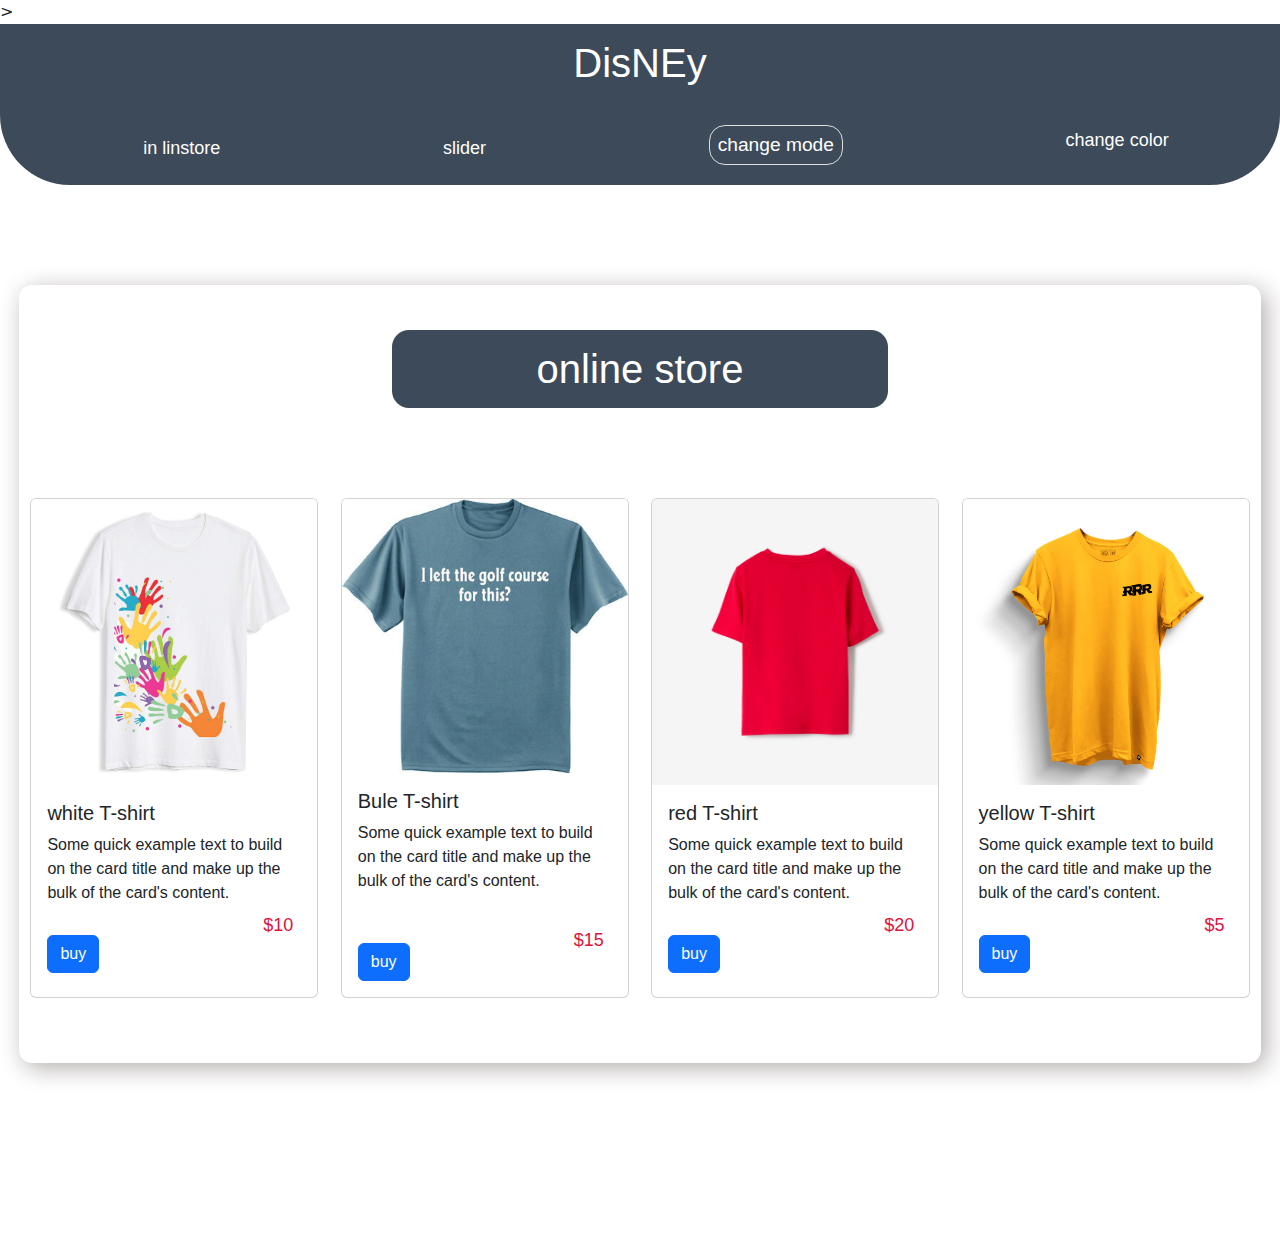
<file: inlinstor.html>
<!DOCTYPE html>
<html lang="ar">
<head>
  <meta charset="UTF-8">
  <meta name="viewport" content="width=device-width, initial-scale=1.0">
  <title>inlinstor</title> 
  <link rel="stylesheet" href="all.min.css">
  <link rel="stylesheet" href="bootstrap.min.css">>
    <link rel="stylesheet" href="style.css" />
<link rel="stylesheet" href="icomoon/style.css">
  <script defer src="inlin.js"></script>
  <script defer src="main.js"></script>
  


</head> 
<body id="body">
  <header id="header" class="myheader">
    <h1 id="website">
    <a style="color:#fff; text-decoration: none;" href="index.html">DisNEy</a>
    </h1>
    <nav>
      <ul class="parent">
        <li><a href="inlinstor.html">
            
          in linstore
          </a>
        </li>
        <li><a href="slider.html"> slider</a></li>
        <li id="dark" class="mode">change mode</li>
        <li id="changecolor">change color
          <ul id="hiddenul" style="display:none;"> 
            
            <li id="Headerbg">Header BG</li>
          <li id="titlebg">title BG</li>
          <li id="titlecolor">title color</li>
          <li id="sectionbg">section BG</li>

</ul>
        </li>
      </ul>
    </nav>
  </header>
<main>
  <section>
    <h1>online store

    </h1>


    <div class="parent-of-cards">
        <div class="card" style="width: 18rem;">
            <img src="71pbCrsHhfL._UL1500_.jpg" class="card-img-top" alt="...">
            <div class="card-body">
                <h5 class="card-title">white T-shirt</h5>
                <p class="card-text">Some quick example text to build on the card title and make up the bulk of
                    the
                    card's content.</p>

                <div style="display: flex; justify-content: space-between;">
                    <button style="margin-top: 30px; display: flex;"  class="btn btn-primary">buy</button>
                    <div class="price">$10</div>
                </div>

            </div>
        </div>

        <div class="card" style="width: 18rem;">
            <img src="3.jpg" class="card-img-top" alt="...">
            <div class="card-body">
                <h5 class="card-title">Bule T-shirt</h5>
                <p class="card-text">Some quick example text to build on the card title and make up the bulk of
                    the
                    card's content.</p>
                <div style="display: flex; justify-content: space-between; align-items: center;">
                    <button style="margin-top: 50px; display: flex;"  class="btn btn-primary">buy</button>
                    <div class="price">$15</div>
                </div>
            </div>
        </div>


        <div class="card" style="width: 18rem;">
            <img src="CE441BC0-EAB4-4DDC-A79F-4A5E41CB564E.jpg3.jpg" class="card-img-top" alt="...">
            <div class="card-body">
                <h5 class="card-title">red T-shirt</h5>
                <p class="card-text">Some quick example text to build on the card title and make up the bulk of
                    the
                    card's content.</p>
                <div style="display: flex; justify-content: space-between;">
                    <button style="margin-top: 30px; display: flex;"   class="btn btn-primary">buy</button>
                    <div class="price">$20</div>
                </div>
            </div>
        </div>



        <div class="card" style="width: 18rem;">
            <img src="New-Mockups---no-hanger---TShirt-Yellow.jpg2.jpg" class="card-img-top" alt="...">
            <div class="card-body">
                <h5 class="card-title">yellow T-shirt</h5>
                <p class="card-text">Some quick example text to build on the card title and make up the bulk of
                    the
                    card's content.</p>
                <div style="display: flex; justify-content: space-between;">
                    <button style="margin-top: 30px; display: flex;" class="btn btn-primary">buy</button>
                    <div class="price">$5</div>
                </div>
            </div>
        </div>
    </div>

</section>

<div id="blackScreen" class="back-screen">
    <div style="color: white;" id="close"> &#10006; </div>



    <article id="allProducts" class="all-products">

    </article>
    




    <article dir="rtl" class="confirm-buy">
      <div>
        <p>المجموع</p>
        <p id="totalPrice">$0</p>
        </div>
        <button id="danger" class="btn btn-danger">تنفيذ عملية الشراء</button>
    </article>
</div>
  </main>
  <article class="confirm-buy">
    <div>
      <p>المجموع</p>
      <p id="total-price">$0</p>

    </div>

    

  </article>
</body>
</html>
</file>
<file: style.css>
* {
  margin: 0;

  font-family: sans-serif;
}
::-webkit-scrollbar {
  width: 1.1rem;
 }

::-webkit-scrollbar-track {
  border: 7px solid #232943;
  box-shadow: inset 0 0 2.5px 2px rgba(0, 0, 0, 0.5);
  border-radius: 1rem;
  }

::-webkit-scrollbar-thumb {
  background: linear-gradient(90deg, #9e4673, #3d4a59);
  border-radius: 1rem;
}

::-webkit-scrollbar-thumb:hover {
  background: linear-gradient(270deg, #9e4673, #3d4a59, #9e4673);
}

/* for Firefox */
 html {scrollbar-color: #9e4673 #3d4a59;}
header {
  margin-bottom: 100px;

  background-color: #3d4a59;
  color: white;
  border-radius: 0 0 70px 70px;

 
}

.dark header{
 
  background-color: rgba(255, 131, 131, 0.08);
  border-bottom: 1px solid antiquewhite;
}


.dark header h1{
  background-color: transparent;
}


.dark {
  background-color:#443334;
  color: #fff;

}

.dark main   h1{
  background-color: #9e4673;
}



header h1 {
  margin-bottom: 23px;
}

.parent {
  display: flex;
  justify-content: space-around;
  padding-bottom: 20px;
  align-items: center;
}

.parent li a {
  color: #fff;
  text-decoration: none;

  margin-top: 6px;
  display: inline-block;
}

.parent li a:hover {
  border-bottom: 2px solid red;
  font-size: 20px;
}
 


.mode {
  border-radius: 1rem;
  padding: 0.3rem 0.5rem;
  color: #fff;
  background-color: #3d4a59;
  border: 1.5px solid #ddd;
  cursor: pointer;
  font-size: 1.2rem;
   
}

.dark .mode {
  box-shadow: 0 0 10px #9e4673 ;
  background: #9e4673;
}


.mode:hover {
  box-shadow: 0 0 10px #9e4673, 0 0 40px #9e4673, 0 0 80px #9e4673;
  background: #9e4673;
  border: none;
   
}






li {
  list-style-type: none;
  font-size: 18px;
}

h1 {
  text-align: center;
  padding: 10px 0;

  width: 40%;
  margin-left: auto;
  margin-right: auto;

  background-color: #3d4a59;
  color: #fff;
  border-radius: 17px;

  padding: 15px;
}

section {
  margin-bottom: 100px;
  box-shadow: 5px 5px 25px rgb(179, 172, 172);

  width: 97%;
  margin-left: auto;
  margin-right: auto;
  border-radius: 13px;

  padding: 45px 0;
  transition: all 0.4s;
}



.dark section {
  box-shadow: 5px 5px 25px rgb(124, 97, 97);
}





.left-section,
.right-section {
  width: 49%;

  text-align: center;
  margin-top: 60px;
}

.left-section h3 {
  font-size: 26px;
  margin: 20px 0;
}

.left-section p {
  font-size: 20px;
  margin: 25px 0;
}

.facebook,
.youtube {
  background-color: royalblue;
  color: #fff;
  margin: 10px;
  padding: 8px 16px;
  border-radius: 6px;

  text-decoration: none;
}

.youtube {
  background-color: rgb(255, 62, 62);
}

.my-img {
  border-radius: 50%;
  width: 150px;

  border-right: 2px solid #ff8a00;
  border-left: 2px solid #ff8a00;
  border-bottom: 2px solid #e52e71;
  border-top: 2px solid #e52e71;
}

article h5 {
  font-size: 39px;
  font-weight: 500;
  font-family: "Sacramento", cursive;
  margin-top: 10px;
}

.para {
  font-size: 20px;
}

.flex {
  display: flex;

  width: 80%;
  margin-left: auto;
  margin-right: auto;
}

footer {
  text-align: center;
}

.design {
  background-color: #3d4a59;
  color: #fff;
  padding: 15px;
  text-align: center;

  border-top-left-radius: 35px;
  border-top-right-radius: 35px;
  margin-bottom: 0;
}


.dark .design {
  background-color: rgba(255, 131, 131, 0.08);
}




.follow {
  box-shadow: 0 5px 30px 0 rgb(0 0 0 / 25%);
  border-radius: 10px;
  padding: 16px 0;
  text-align: center;
  margin: 0 auto 10px;
  border-top: 6px solid #3d4a59;

  opacity: 0.9;
  width: 99%;
}



.dark .follow {
  border-top: 6px solid #ffffff;

  box-shadow: 0 7px 93px 0 rgb(255 131 131 / 47%);
  background-color: rgba(255, 131, 131, 0.08);
}

.follow a {
  border: 1px solid #3d4a59;
  border-radius: 4px;
  padding: 4px 10px;
  text-decoration: none;
}


.dark .follow a {
  box-shadow: 0 0 10px #9e4673, 0 0 10px #9e4673, 0 0 0px #9e4673;
  border: 1px solid #fff;
  color: #fff;
}

.follow a:hover {
  padding: 5px 12px;
  background-color: rgb(16, 73, 243);
  color: #fff;
}


.dark .follow a:hover {
  background-color: #fc4364;
}


.mycard{
  margin-left: auto;
margin-right: auto;

margin-top: 50px;

border-radius: 5px;
}



/*
dwcwecwe ewcew
*/

#hiddenul{
  display: block;
  position: absolute;
  box-shadow: 0 5px 25px 0 rgb(0 0 0 / 60%);
  padding: 1rem;
  border-radius: .5rem;
  color: #3d4a59;
  margin-right: 1rem;
  background-color: #fff;
  cursor: pointer;
  line-height: 30px;
  text-align: center;
  min-width: 100px;
  margin-top: 10px;
}
#hiddenul li:hover{
  font-weight: 500;
  border-bottom: 1px solid red;
}

#changecolor{
  padding-bottom: 10px;
}






.dark .card-body{
color: #000;
}


.flex-pro{
  display: flex;
  justify-content: space-between;;
   flex-wrap: wrap;
}


.dark .please{
  color: #000;
}

#myiframe,.sidekick{

  width: 560px;
  height: 400px;
  border-radius: 10px;
animation: mymove 1s 1;
}


#parent-iframe{
text-align: center;
margin-top: 50px;
}

@keyframes mymove{
  0%{transform: translate(100vw,0);  }

  100%{transform: translate(0,0);  }
}

.myButton {
	box-shadow: 0px 10px 14px -7px #3e7327;
	background:linear-gradient(to bottom, #77b55a 5%, #72b352 100%);
	background-color:#77b55a;
	border-radius:2px;
	border:1px solid #4b8f29;
	display:inline-block;
	cursor:pointer;
	color:#ffffff;
	font-family:Arial;
	font-size:28px;
	font-weight:bold;
	padding:10px 18px;
	text-decoration:none;
	text-shadow:0px 1px 0px #5b8a3c;
  display: block;
  margin:50px auto 20px auto;
}
.myButton:hover {
	background:linear-gradient(to bottom, #050803 5%, #77b55a 100%);
	background-color:#72b352;
}
.myButton:active {
	position:relative;
	top:30px;
}

.sidekick {
  position: relative;
  padding-left: 1em;
  border-left: 0.2em solid #039be5;
  font-family: 'Roboto', serif;
  font-size: 2.4em;
  line-height: 1.5em;
  font-weight: 100;

}
.sidekick:before, .sidekick:after {
  font-family: Calibri;
    color: #039be5;
    font-size: 34px;
}
.sidekick:before {content: '\201e'}
.sidekick:after {content: '\201c';}
.sidekick cite {font-size: 50%; text-align:center; top:50%}
.sidekick cite:before {content: ' \2015 '}

#parentquote{
    text-align: center;
    width: 70%;
  margin: 50px auto 30px auto;

}

.heart{
  
  font-size: 40px; 
  animation: fall 2s 1 linear forwards;
  position: fixed;
  top: 0;
  left: 300px;
}
@keyframes fall{
  0%{transform: translateY(-5vh);

  }
  100%{
transform: translateY(110vh);
  }
}

.q1{
  
  margin: 30px auto;

  width: 80%;
  font-size: 30px;
}

.q1 #plus{
  font-size: 40px;
}

.title-accordion{
  display: flex;
  justify-content: space-between;
  align-items: center;
  background-color: #039be5;
  color: white;
  border-radius: 6px;
}
#plus{
  padding-right: 19px;
}

#plus:hover{
  cursor: pointer;
}

.contenty{
background-color:rgb(221, 239, 255);
height: 0;
opacity: 0;

padding: 20px;
font-size: 20px;
border-bottom-left-radius: 5px;
border-bottom-right-radius: 5px ;
border-bottom: 2px solid rgb(174, 217, 255);
transition: all 0.5s;
}

.title-accordion h2{
margin-left: 20px;
}
.active{
  height: 150px;
  opacity: 1;
}

.colck-container{
  text-align: center;
  font-size: 20px;
  background-color: #039be5;
  color: #fff;
  width: 300px;
  margin: 60px auto;
  border-radius: 6px;
  padding: 20px;
  transition: all 0.3s;
}

.colck-container:hover{
box-shadow: 5px 5px 20px #156993;
background-color: #039be5;
width: 310px;

}

.time{
  font-size: 30px;
  margin-top: 10px;
  font-weight: 500;
}



.alltabs{
  
  text-align: center;
  margin-top: 50px;
  margin-bottom: 40px;
  
}
#roka{
  height: 600px;
}

.mybtn{
  all: unset;
  margin: .5rem;
  color: #3d4a59;
  display: inline-block;
  text-align: center;
  cursor: pointer;
  border: 1px solid #33557c;
  padding: .375rem .75rem;
  font-size:20px;
  line-height: 1.5;
  border-radius: .5rem;
  transition: all .5s;
  opacity: 0.5;
}
.mybtn:hover{
  background-color: #3e7327;
  font-size:23px;
  color: #fff;
  opacity: 1;
}
.dark .mybtn{
  box-shadow: 0 0 10px #9e4673,0 0 10 px #9e4673, 0 0 0px#9e4673 ;
  color: #fff;
  border: 1px solid #fff;
}
.dark .mybtn:hover{
background-color: red;
font-size: 1.2rem;
opacity: 1;
}

.active-btn{
  background-color:#3e7327;
  color: #fff;
  font-weight: 600;
  opacity: 1;
}
.dark .active-btn{
  background-color: #fc4364;
 
}

.fun-facts h2{

text-align: center;
margin-bottom: 30px;
color: royalblue;
font-size: 26px;
}
.dark .fun-facts h2{
  color: antiquewhite;
}
.fun-facts ol{
  
  width: fit-content;
  margin: auto;
  line-height: 40px;
}

.active-article{
  opacity: 1 !important;
  z-index: 5;
}
.parent-of-article{
  position: relative;

}
@media (max-width: 550px) {
  .parent-of-article{
   
    height: 300px;
   
  }
  }
.fun-facts {
  opacity: 0;
  position: absolute;
  left: 0;
right: 0;
  margin-left: auto;
margin-right: auto;

transition: all;
}



ol li{
  list-style: none;
}
ol{
  counter-reset: plusone;
}
ol li::before{
  counter-increment: plusone;
  content:counter(plusone);
  background-color: red;
  padding: 0.1rem 0.45rem;
  color: white;
  border-radius: 0.5rem;
  margin: 0.5rem;
  font-size: 1.2rem;
  box-shadow: 0 7px 93px 0 rgba(67, 213, 14, 0.25);
}


* {box-sizing:border-box}

/* Slideshow container */
.slideshow-container {
  max-width: 1000px;
  position: relative;
  margin: auto;
  margin-top: 30px;
}

/* Hide the images by default */
.mySlides {
  display: none;
}

/* Next & previous buttons */
.prev, .next {
  cursor: pointer;
  position: absolute;
  top: 50%;
  width: auto;
  margin-top: -22px;
  padding: 16px;
  color: white;
  font-weight: bold;
  font-size: 18px;
  transition: 0.6s ease;
  border-radius: 0 3px 3px 0;
  user-select: none;
}

/* Position the "next button" to the right */
.next {
  right: 0;
  border-radius: 3px 0 0 3px;
}

/* On hover, add a black background color with a little bit see-through */
.prev:hover, .next:hover {
  background-color: rgba(0,0,0,0.8);
}

/* Caption text */
.text {
  color: #f2f2f2;
  font-size: 15px;
  padding: 8px 12px;
  position: absolute;
  bottom: 8px;
  width: 100%;
  text-align: center;
}

/* Number text (1/4 etc) */
.numbertext {
  color: #f2f2f2;
  font-size: 12px;
  padding: 8px 12px;
  position: absolute;
  top: 0;
}

/* The dots/bullets/indicators */
.dot {
  cursor: pointer;
  height: 15px;
  width: 15px;
  margin: 0 2px;
  background-color: #bbb;
  border-radius: 50%;
  display: inline-block;
  transition: background-color 0.6s ease;
}

.active, .dot:hover {
  background-color: #717171;
}

/* Fading animation */
.fade {
  animation-name: fade;
  animation-duration: 1.5s;
}

@keyframes fade {
  from {opacity: .4}
  to {opacity: 1}
}








/* ===============
   TOOTstap
================ */
 
:root {
  --yourColor: #ea336a;
}

* {
  text-decoration: none;
  font-family: sans-serif;
}

.divcontainer {
  margin-top: 50px;
}

.myflex {
  display: flex;
  flex-direction: row;
  flex-wrap: wrap;
  justify-content: center;
}

.number-box {
  text-align: center;
  padding: 14px 0;
  border-top-right-radius: 8px;
  border-top-left-radius: 8px;
  width: 20rem;
}

.number-red {
  background-color: var(--yourColor);
}

.num {
  color: #fff;
  border: 3px solid #fff;
  padding: 2px 8px;
}

.html-course {
  color: var(--yourColor);
}

.course-title {
  font-size: 1.7rem;
  padding: 30px 0 15px 0;
}

p.click {
  color: var(--yourColor);
  font-size: 1.7rem;
  font-weight: bold;
  display: none;
  color: #fff;
  transform: translateY(-40px);
}

.course-box:hover p.click {
  display: block;
}

.course-box:hover .mark {
  display: none;
}

.html-logo {
  background-color: var(--yourColor);
}

.bottom-course {
  color: white;
  border-bottom-right-radius: 8px;
  border-bottom-left-radius: 8px;
  padding: 4px 0;
  margin-top: 19px;
  border-top: 3px solid #fff;
}

.mark {
  font-size: 3.2rem;
  height: 50px;
  display: block;
}

.dark .course-box,
.dark .course-title,
.dark .last-two-parts {
  background-color: aliceblue;
}

.html-container {
  color: var(--yourColor);
}

.last-two-parts {
  font-weight: bolder;
  font-size: 2.5rem;
  border-bottom-right-radius: 8px;
  border-bottom-left-radius: 8px;
  padding-top: 20px;
}

.dark .course-box:hover .course-title,
.dark .course-box:hover .last-two-parts {
  background-color: inherit;
}

.html-box:hover {
  background-color: var(--yourColor);
  box-shadow: 0 7px 93px 0 rgba(255, 131, 131, 0.47);
}

.dark .html-box:hover {
  background-color: var(--yourColor);
}

.course-box {
  border-radius: 8px;
  box-shadow: 0 0 4px 0 rgba(17, 22, 26, 0.16), 0 2px 4px 0 rgba(17, 22, 26, 0.08), 0 4px 8px 0 rgba(17, 22, 26, 0.08);
  transition: all 0.4s;
  text-align: center;
}

.course-box:hover {
  animation-name: fade-down;
  animation-duration: 0.5s;
}

@keyframes fade-down {
  0% {
    opacity: 0;
    transform: translateY(30px);
  }
  100% {
    opacity: 1;
    transform: translate(0);
  }
}

@media (max-width: 688px) {
  .dark .number-box {
    background-color: aliceblue;
  }
  .last-two-parts {
    padding-top: 0;
  }
  .mark {
    display: none;
  }
  .number-box {
    width: 17rem;
    background-color: #fff;
  }
  .number-red .num {
    color: var(--yourColor);
    border-color: var(--yourColor);
  }
  .course-box:hover .number-red {
    background-color: var(--yourColor);
  }
  .course-box:hover .num {
    color: #fff;
    border-color: white;
  }
  .number-red {
    border-top: 7px solid var(--yourColor);
  }
}



/* =================================
   TOOTstap
==================================== */





.allcodes{
 
width: 80%;
position: relative;
margin: 50px auto ;
letter-spacing: 1px;
line-height: 30px;
}



.allcodes pre{
  border-radius: 10px;
  font-size: 18px;
  height: 700px;
  padding-top: 60px;
  
  border: 2px solid antiquewhite;
  border: none;
}



.copy{
  all: unset;
  position: absolute;
  right: 20px;
top: 20px;
  z-index: 3;
  color: #fff;
 
  text-align: center;
  cursor: pointer;
  border: 1px solid #fff;
  padding: 6px 8px;
  font-size: 16px;
  background-color: rgba(65, 105, 225, 0.91);
  border-radius: .5rem;
  transition: all .5s;
}


 


 
  .copy:hover {
    background-color: rgba(65, 105, 225, 0.91);
    font-size: 18px;
    color: #fff;
   
}

.dark .copy {
  box-shadow: 0 0 10px #9e4673, 0 0 10px #9e4673, 0 0 0px #9e4673;
  border: 1px solid #fff;
  color: #fff;
  background-color: #fc4364;
  opacity: 0.9;
}


.dark  .copy:hover {

  
  opacity: 1;
}

.our-lang{
  position: absolute;
  left: 20px;
  top: 20px;
  z-index: 3;
  color: #fff;
 
  text-align: center;
 
 
  padding: 6px 8px;
  font-size: 16px;
  background-color: #fc4364;
  border-radius: 3px;
 
}
 


/* Full-width input fields */
input[type=text], input[type=password], input[type=email]  {
  width: 100%;
  padding: 15px;
  margin: 5px  0;
  display: inline-block;
  border: none;
  background: #f1f1f1;
  border-radius: 5px;
}

input[type=text]:focus, input[type=password]:focus, input[type=email]:focus {
  background-color: #ddd;
  outline: none;
}

/* Overwrite default styles of hr */
hr {
  border: 1px solid #f1f1f1;
  margin-bottom: 25px;
}

/* Set a style for the submit/register button */
.registerbtn {
  background-color: #04AA6D;
  color: white;
  padding: 16px 20px;
  margin: 21px 0  8px;
  border: none;
  cursor: pointer;
  width: 30%;
  opacity: 0.9;

  margin-left: auto;
  margin-right: auto;
  display: block;
  border-radius: 5px;
}

 

/* Add a blue text color to links */
a {
  color: dodgerblue;
}

/* Set a grey background color and center the text of the "sign in" section */
.signin {
  background-color: #f1f1f1;
  text-align: center;
}



/* =====
our codes
=======*/

.parent-of-form{
  /* warninggggggggggggggggggggggggg */
  display: none;
  justify-content: center;
  align-items: center;


 
  background-color: rgba(0, 0, 0, 0.8) ;
  position: fixed;
  top: 0;
  bottom: 0;
  right: 0;
  left: 0;

  z-index: 10;
}

form{
 background-color: #fff;
 padding-top: 16px;
 border-radius: 5px;
  width: 35%;
  transform: scale(0);

  transition: all 0.6s;
}


@media (max-width: 1000px) {
  form{
   
    width: 60%;
  }
  }



@media (max-width: 700px) {
  form{
   
    width: 80%;
  }
  }


 

  #close{
     position: absolute;
     top: 16px;
     right: 20px;

     font-size: 22px;
     opacity: 0.75;
     transition: all 0.5s;
  }

  #close:hover{
  transform: rotate(180deg);

    font-size: 24px;
    opacity: 1;
    cursor: pointer;
    font-weight: 600;
 }

 .papa{
   margin-top: 22px;
 
   position: relative;
 }


 .icon-check{

 color: #04AA6D;
   font-size: 20px;
   position: absolute;
   top: 37px;
   right: 16px;
   opacity: 0;
   transition: all 0.5s;
 }


 .papa P{
   font-size: 14px;
   color: red;
   
   display: none;
 }

 

 /* ===============
   validation form
================ */

.error{
  border: 2px solid red !important;
}


.success{
  border: 2px solid #04AA6D !important;
}

button:disabled{
  opacity: 0.4;
  cursor: not-allowed;
}







/*toot*/

:root {
  --yourColor: #ea336a;
}

* {
  text-decoration: none;
  font-family: sans-serif;
}

.divcontainer {
  margin-top: 50px;
}

.myflex {
  display: flex;
  flex-direction: row;
  flex-wrap: wrap;
  justify-content: center;
}

.number-box {
  text-align: center;
  padding: 14px 0;
  border-top-right-radius: 8px;
  border-top-left-radius: 8px;
  width: 20rem;
}

.number-red {
  background-color: var(--yourColor);
}

.num {
  color: #fff;
  border: 3px solid #fff;
  padding: 2px 8px;
}

.html-course {
  color: var(--yourColor);
}

.course-title {
  font-size: 1.7rem;
  padding: 30px 0 15px 0;
}

p.click {
  color: var(--yourColor);
  font-size: 1.7rem;
  font-weight: bold;
  display: none;
  color: #fff;
  transform: translateY(-40px);
}

.course-box:hover p.click {
  display: block;
}

.course-box:hover .mark {
  display: none;
}

.html-logo {
  background-color: var(--yourColor);
}

.bottom-course {
  color: white;
  border-bottom-right-radius: 8px;
  border-bottom-left-radius: 8px;
  padding: 4px 0;
  margin-top: 19px;
  border-top: 3px solid #fff;
}

.mark {
  font-size: 3.2rem;
  height: 50px;
  display: block;
}

.dark .course-box,
.dark .course-title,
.dark .last-two-parts {
  background-color: aliceblue;
}

.html-container {
  color: var(--yourColor);
}

.last-two-parts {
  font-weight: bolder;
  font-size: 2.5rem;
  border-bottom-right-radius: 8px;
  border-bottom-left-radius: 8px;
  padding-top: 20px;
}

.dark .course-box:hover .course-title,
.dark .course-box:hover .last-two-parts {
  background-color: inherit;
}

.html-box:hover {
  background-color: var(--yourColor);
  box-shadow: 0 7px 93px 0 rgba(255, 131, 131, 0.47);
}

.dark .html-box:hover {
  background-color: var(--yourColor);
}

.course-box {
  border-radius: 8px;
  box-shadow: 0 0 4px 0 rgba(17, 22, 26, 0.16), 0 2px 4px 0 rgba(17, 22, 26, 0.08), 0 4px 8px 0 rgba(17, 22, 26, 0.08);
  transition: all 0.4s;
  text-align: center;
}

.course-box:hover {
  animation-name: fade-down;
  animation-duration: 0.5s;
}

@keyframes fade-down {
  0% {
    opacity: 0;
    transform: translateY(30px);
  }
  100% {
    opacity: 1;
    transform: translate(0);
  }
}

@media (max-width: 688px) {
  .dark .number-box {
    background-color: aliceblue;
  }
  .last-two-parts {
    padding-top: 0;
  }
  .mark {
    display: none;
  }
  .number-box {
    width: 17rem;
    background-color: #fff;
  }
  .number-red .num {
    color: var(--yourColor);
    border-color: var(--yourColor);
  }
  .course-box:hover .number-red {
    background-color: var(--yourColor);
  }
  .course-box:hover .num {
    color: #fff;
    border-color: white;
  }
  .number-red {
    border-top: 7px solid var(--yourColor);
  }
}


/*onlinstore*/
 
.parent-of-cards{
  display: flex;
  flex-wrap: wrap;
  justify-content:space-around;
  margin-top: 90px;
}
.card{
  margin-bottom: 20px;
}
.price{
  color: red;
font-size:18px ;
font-weight:500 ;

}

.done-pop-up{
  position: fixed;
top: 20px;
right: 50%;
transform: translateX(50%);
  color: rgb(255, 255, 255);
  font-size: 20px;
  font-weight: 600;
  background-color: #74cccc;
  border-radius: 12px;
  width: 30vw;
  text-align: center;
  padding: 20px 0; 
   transition: all 0.8s;
}


.dark .done-pop-up {
  background-color: rgba(252, 221, 45, 0.952);

}

.show-items{
  position: fixed;
  text-align: center;
  color: #fff;
  font-weight: 600;
  cursor: pointer;
  padding: 12px 8px;
  top: 2vh;
  right: 1vw;
  border-radius: 7px;
  background-color: hsl(180, 75%, 46%);
}

.back-screen{
  z-index: 55;
  background-color:#282A35;
  position: fixed;
  top:0px;
  bottom: 0;
  left: 0;
  right: 0;
  transform: translateX(110vw);
  transition: all 1s;
  overflow-y: scroll;

}
.back-screen #colse{
  font-size: 37px;
  opacity: 1 !important;
}

.back-screen #colse:hover{
color: orange !important;
}

.item-container{
  display: flex;
  justify-content: space-around;
  align-content: center;
  align-items: center;
  background-color: rgb(255, 255, 255);
  border-bottom: 4px solid rgb(109, 176, 221);
  border-radius: 10px;
  width: 80vw;
  margin: 50px auto;
  color: rgb(0, 0, 0);
}


.img-title-parent{
  display: flex;
  align-items: center;
  width: 33%;

}

.img-title-parent img {
  border-radius: 10px;
  width: 75px;
  height: auto;
  margin: 4px 0 1px 0;
}

.img-title-parent p {
  font-size: 18px;
  margin-right: 10px;
}

p{
    margin: 0;
}

#input-quantity {
  width: 45px;
  height: 36px;
  text-align: center;
  border: 1px solid #56ccf2;
  border-radius: 5px;
  margin-left: 13px;
}

.price {
  padding: 7px 8px 0;
  border-radius: 4px;
  color: crimson;
  font-size: 18px;
  font-weight: 500;
}

.confirm-buy {
  display: flex;
  align-items: center;
  justify-content: center;
  margin-top: 60px;
  margin-bottom: 30px;
}

.confirm-buy p {
  margin-left: 20px;
  color: #fff;
  text-align: center;

  font-size: 20px;
  font-weight: 500;
}
</file>
<file: icomoon/style.css>
@font-face {
  font-family: 'icomoon';
  src:  url('fonts/icomoon.eot?goc7rf');
  src:  url('fonts/icomoon.eot?goc7rf#iefix') format('embedded-opentype'),
    url('fonts/icomoon.ttf?goc7rf') format('truetype'),
    url('fonts/icomoon.woff?goc7rf') format('woff'),
    url('fonts/icomoon.svg?goc7rf#icomoon') format('svg');
  font-weight: normal;
  font-style: normal;
  font-display: block;
}

[class^="icon-"], [class*=" icon-"] {
  /* use !important to prevent issues with browser extensions that change fonts */
  font-family: 'icomoon' !important;
  speak: never;
  font-style: normal;
  font-weight: normal;
  font-variant: normal;
  text-transform: none;
  line-height: 1;

  /* Better Font Rendering =========== */
  -webkit-font-smoothing: antialiased;
  -moz-osx-font-smoothing: grayscale;
}

.icon-check:before {
  content: "\f00c";
}
</file>
